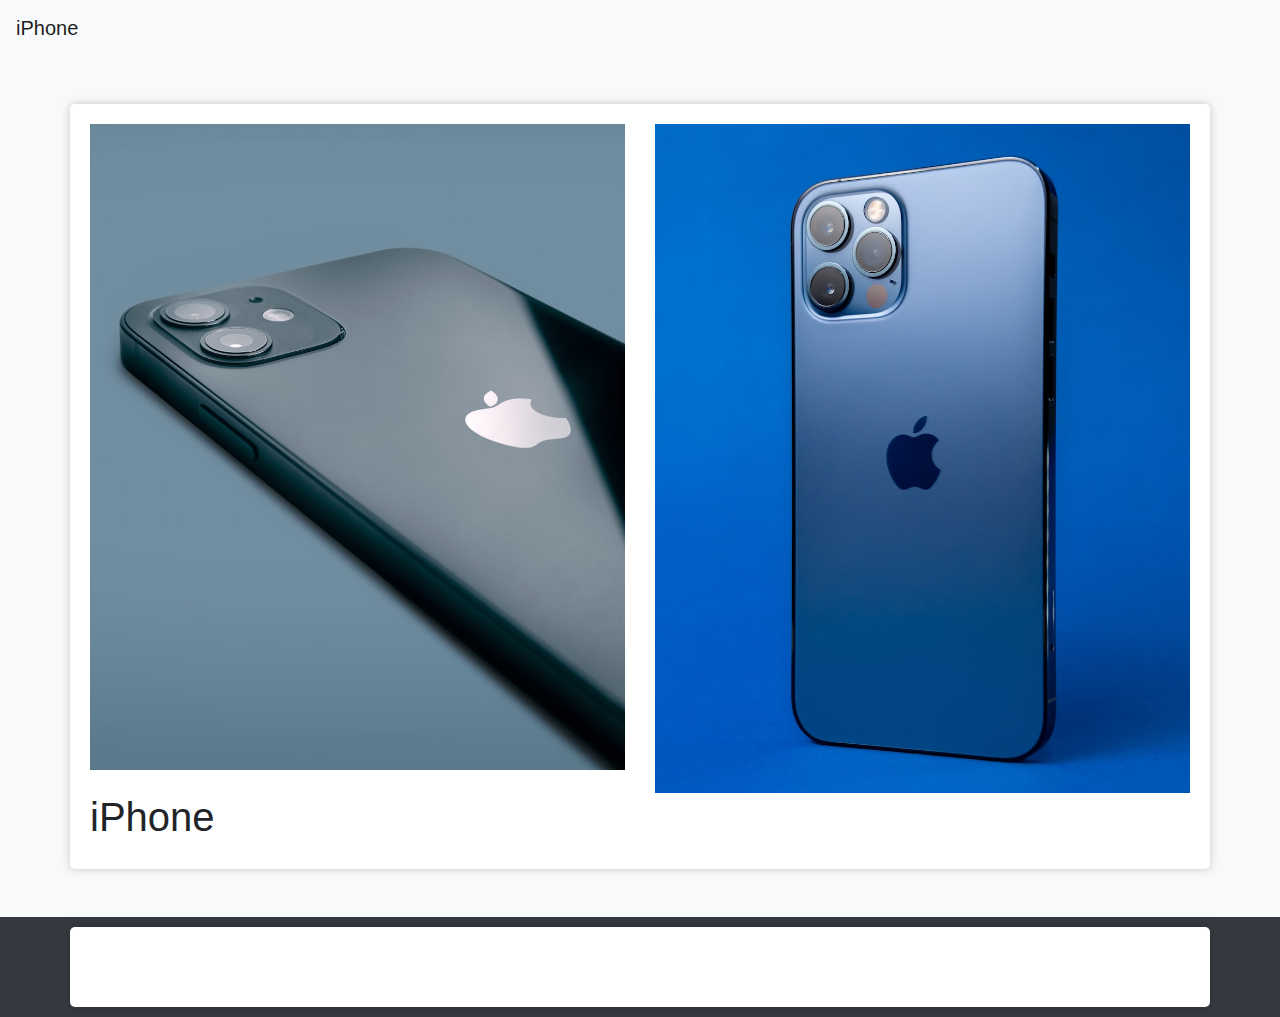
<file: index.html>
<!DOCTYPE html>
<html lang="en">
<head>
    <meta charset="UTF-8">
    <meta name="viewport" content="width=device-width, initial-scale=1.0">
    <title>iPhone Product Page</title>
    
    <link rel="stylesheet" href="https://maxcdn.bootstrapcdn.com/bootstrap/4.5.2/css/bootstrap.min.css">
    <link rel="stylesheet" href="stylesheet.css">
</head>
<body>

    <nav class="navbar navbar-expand-lg navbar-light bg-light">
        <a class="navbar-brand" href="product.html">iPhone</a>
    
    </nav>

    <div class="container mt-5">
        <div class="row">
            <div class="col-md-6">

                <img src="images/photo-1616348436168-de43ad0db179.jpg" alt="iPhone" class="img-fluid">
                

            </div>
            <div class="col-md-6">
                <img src="images/photo-1607936854279-55e8a4c64888.jpg" alt="iPhone" class="img-fluid">
            </div>
            <div class="col-md-6">
                <h1>iPhone</h1>
            </div>
        </div>
    </div>
    <footer class="footer mt-5">
        <div class="container">
            <p>&copy; 2023 iPhone</p>
        </div>
    </footer>

</body>
</html>
</file>
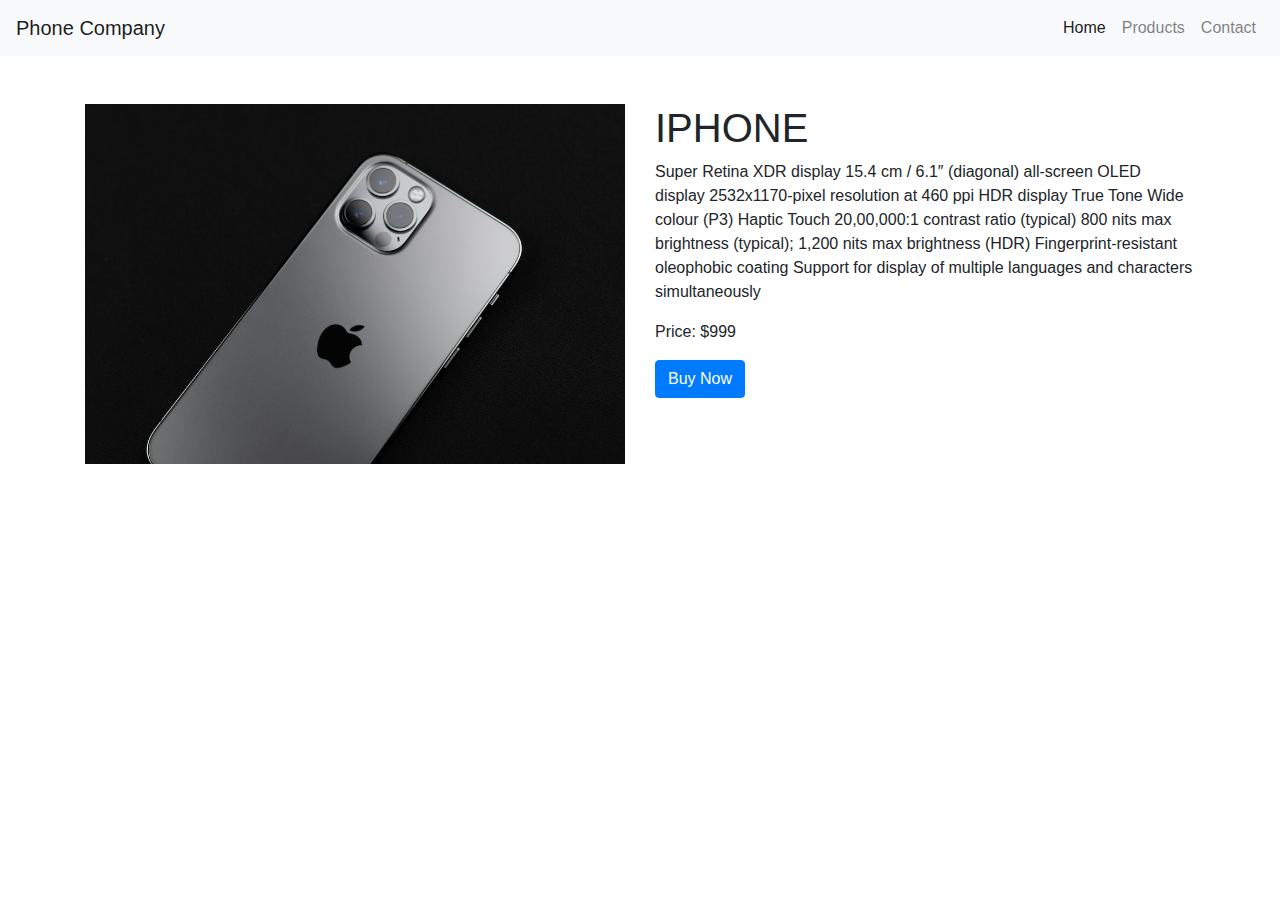
<file: about.html>
<!DOCTYPE html>
<html lang="en">
<head>
    <meta charset="UTF-8">
    <meta name="viewport" content="width=device-width, initial-scale=1.0">
    <title>Phone Product</title>

    <link rel="stylesheet" href="https://maxcdn.bootstrapcdn.com/bootstrap/4.5.2/css/bootstrap.min.css">
    <style>
    
    </style>
</head>
<body>
    <header>
        
        <nav class="navbar navbar-expand-lg navbar-light bg-light">
            <a class="navbar-brand" href="#">Phone Company</a>
            <button class="navbar-toggler" type="button" data-toggle="collapse" data-target="#navbarNav" aria-controls="navbarNav" aria-expanded="false" aria-label="Toggle navigation">
                <span class="navbar-toggler-icon"></span>
            </button>
            <div class="collapse navbar-collapse" id="navbarNav">
                <ul class="navbar-nav ml-auto">
                    <li class="nav-item active">
                        <a class="nav-link" href="#">Home <span class="sr-only">(current)</span></a>
                    </li>
                    <li class="nav-item">
                        <a class="nav-link" href="product.html">Products</a>
                    </li>
                    <li class="nav-item">
                        <a class="nav-link" href="#">Contact</a>
                    </li>
                </ul>
            </div>
        </nav>
    </header>

    <section class="container mt-5">
        <div class="row">
            <div class="col-lg-6">
                <img src="images/photo-1603791239531-1dda55e194a6.jpg" alt="Phone Product" class="img-fluid">
            </div>
            <div class="col-lg-6">
                <h1>IPHONE</h1>
                <p>Super Retina XDR display
                    15.4 cm / 6.1″ (diagonal) all‑screen OLED display
                    2532x1170-pixel resolution at 460 ppi
                    HDR display
                    True Tone
                    Wide colour (P3)
                    Haptic Touch
                    20,00,000:1 contrast ratio (typical)
                    800 nits max brightness (typical); 1,200 nits max brightness (HDR)
                    Fingerprint-resistant oleophobic coating
                    Support for display of multiple languages and characters simultaneously</p>
                <p>Price: $999</p>
                <button class="btn btn-primary">Buy Now</button>
            </div>
        </div>
    </section>

    
    <script src="https://code.jquery.com/jquery-3.5.1.slim.min.js"></script>
    <script src="https://cdn.jsdelivr.net/npm/@popperjs/core@2.5.3/dist/umd/popper.min.js"></script>
    <script src="https://maxcdn.bootstrapcdn.com/bootstrap/4.5.2/js/bootstrap.min.js"></script>
</body>
</html>
</file>
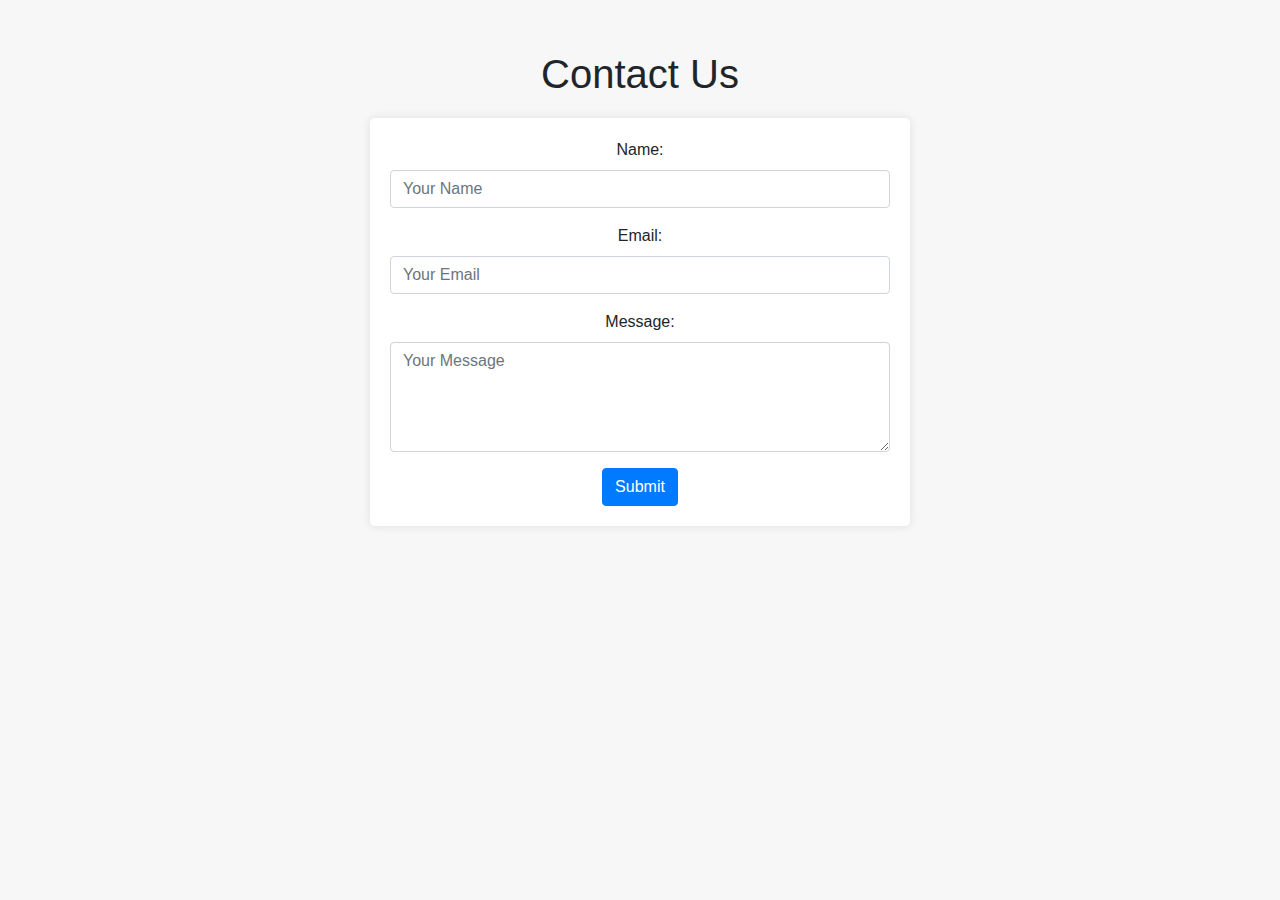
<file: contact.html>
<!DOCTYPE html>
<html lang="en">
<head>
    <meta charset="UTF-8">
    <meta name="viewport" content="width=device-width, initial-scale=1.0">
    <link rel="stylesheet" href="https://maxcdn.bootstrapcdn.com/bootstrap/4.5.2/css/bootstrap.min.css">
    <link rel="stylesheet" href="style1.css"> 
    <title>Contact Us</title>
</head>
<body>
    <div class="container">
        <div class="row">
            <div class="col-md-6 offset-md-3">
                <h1>Contact Us</h1>
                <form>
                    <div class="form-group">
                        <label for="name">Name:</label>
                        <input type="text" class="form-control" id="name" placeholder="Your Name">
                    </div>
                    <div class="form-group">
                        <label for="email">Email:</label>
                        <input type="email" class="form-control" id="email" placeholder="Your Email">
                    </div>
                    <div class="form-group">
                        <label for="message">Message:</label>
                        <textarea class="form-control" id="message" rows="4" placeholder="Your Message"></textarea>
                    </div>
                    <button type="submit" class="btn btn-primary">Submit</button>
                </form>
            </div>
        </div>
    </div>

    <script src="https://code.jquery.com/jquery-3.5.1.slim.min.js"></script>
    <script src="https://cdn.jsdelivr.net/npm/@popperjs/core@2.5.3/dist/umd/popper.min.js"></script>
    <script src="https://maxcdn.bootstrapcdn.com/bootstrap/4.5.2/js/bootstrap.min.js"></script>
</body>
</html>
</file>
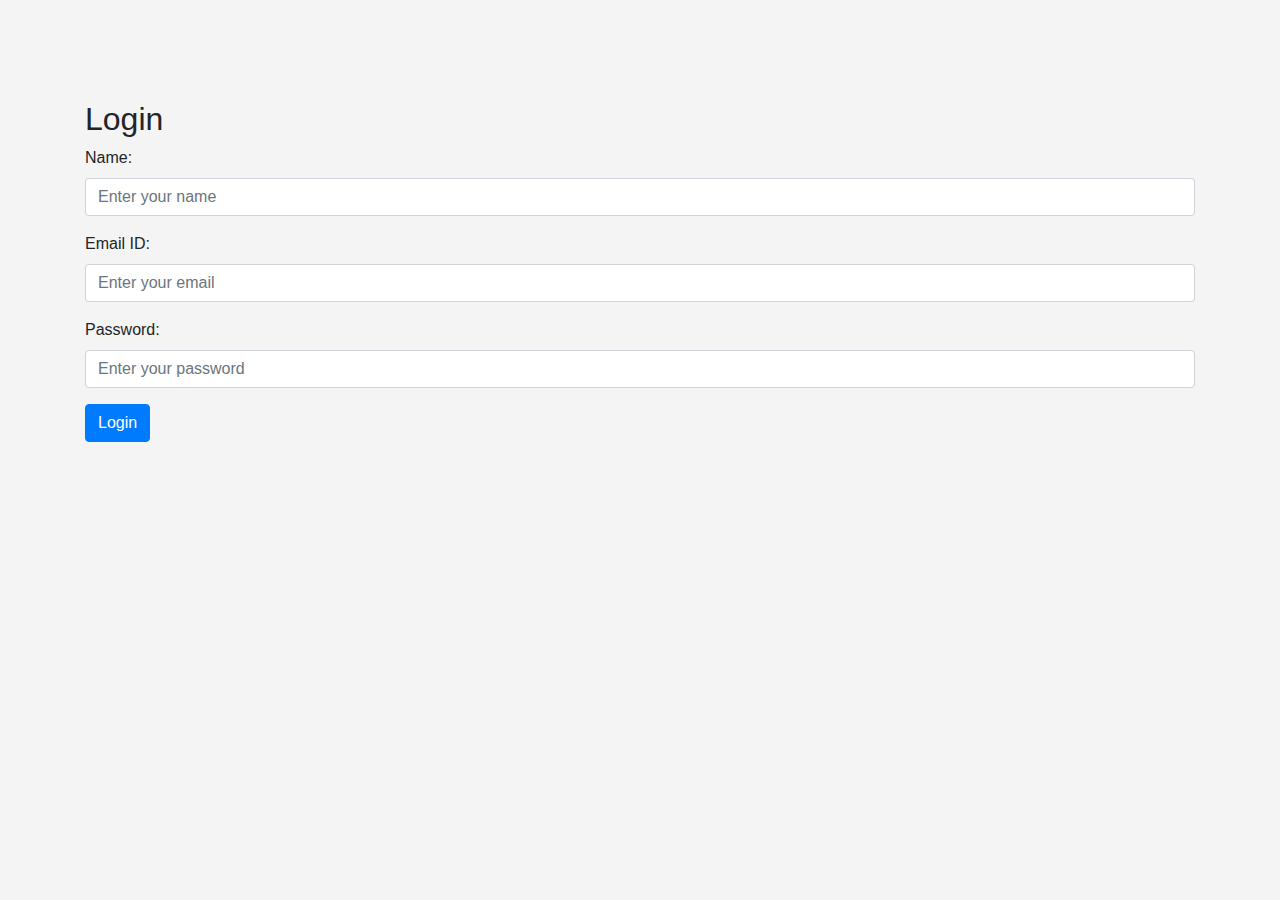
<file: login.html>
<!DOCTYPE html>
<html>
<head>
    <title>Login Page</title>

    <link rel="stylesheet" href="https://maxcdn.bootstrapcdn.com/bootstrap/4.5.2/css/bootstrap.min.css">

    <style>
        body {
            background-color: #f4f4f4;
        }
        .container {
            margin-top: 100px;
        }
    </style>
</head>
<body>
    <div class="container">
        <h2>Login</h2>
        <form>
            <div class="form-group">
                <label for="name">Name:</label>
                <input type="text" class="form-control" id="name" placeholder="Enter your name">
            </div>
            <div class="form-group">
                <label for="email">Email ID:</label>
                <input type="email" class="form-control" id="email" placeholder="Enter your email">
            </div>
            <div class="form-group">
                <label for="password">Password:</label>
                <input type="password" class="form-control" id="password" placeholder="Enter your password">
            </div>
            <button type="submit" class="btn btn-primary">Login</button>
        </form>
    </div>

    
    <script src="https://maxcdn.bootstrapcdn.com/bootstrap/4.5.2/js/bootstrap.min.js"></script>
</body>
</html>
</file>
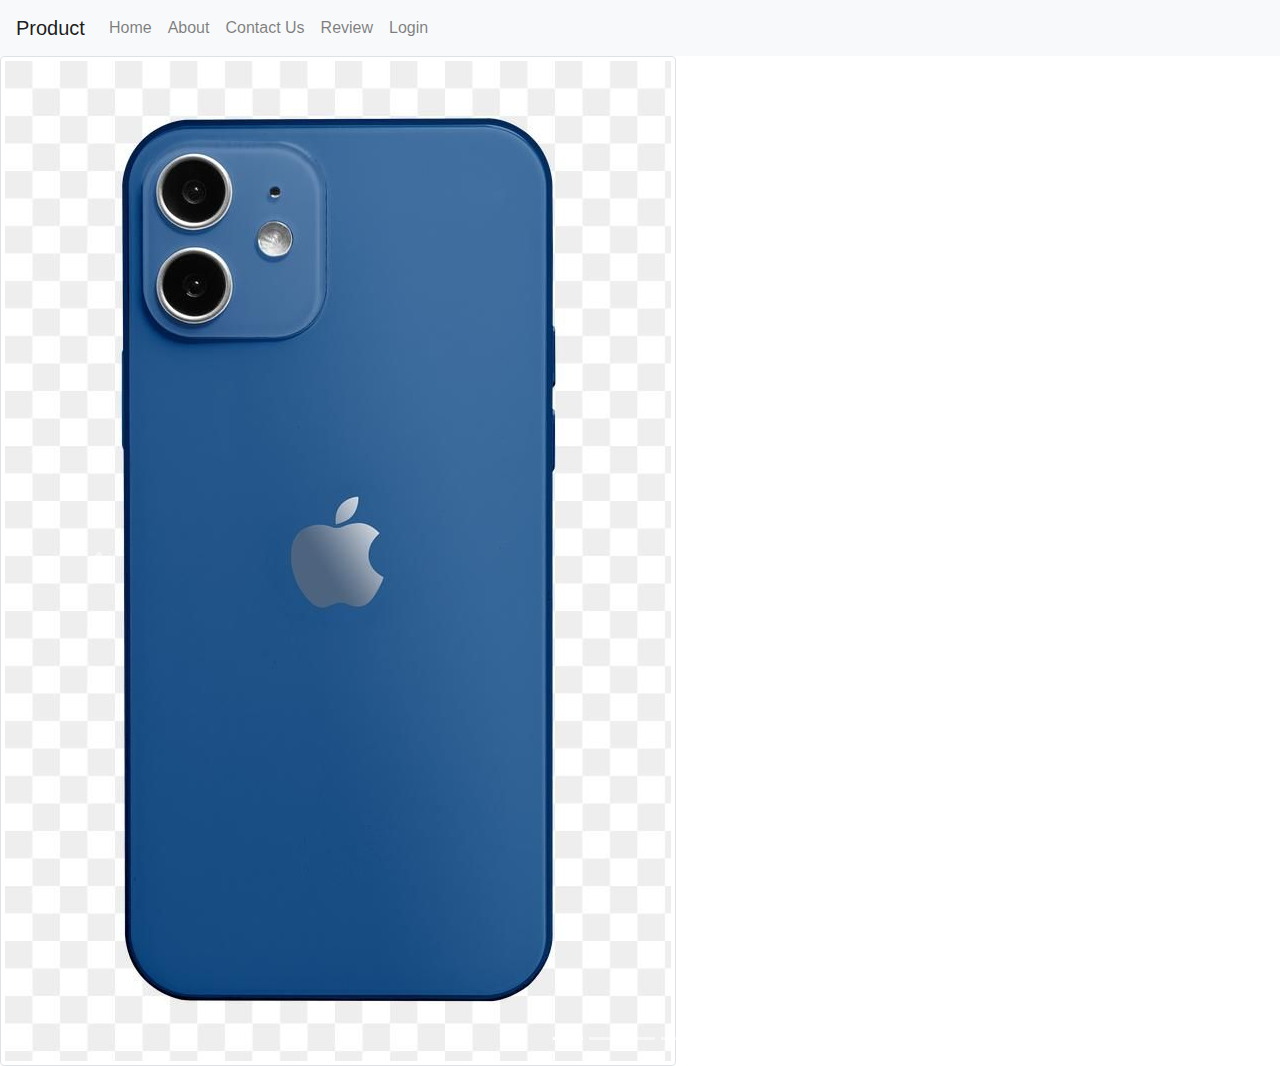
<file: product.html>
<!DOCTYPE html>
<html lang="en">
<head>
    <meta charset="UTF-8">
    <meta name="viewport" content="width=device-width, initial-scale=1.0">
    <title>Product Showcase</title>
    
    <link rel="stylesheet" href="https://maxcdn.bootstrapcdn.com/bootstrap/4.5.2/css/bootstrap.min.css">
</head>
<body>
    
    <nav class="navbar navbar-expand-lg navbar-light bg-light">
        <a class="navbar-brand" href="#">Product</a>
        <button class="navbar-toggler" type="button" data-toggle="collapse" data-target="#navbarNav" aria-controls="navbarNav" aria-expanded="false" aria-label="Toggle navigation">
            <span class="navbar-toggler-icon"></span>
        </button>
        <div class="collapse navbar-collapse" id="navbarNav">
            <ul class="navbar-nav">
                <li class="nav-item">
                    <a class="nav-link" href="index.html">Home</a>
                </li>
                <li class="nav-item">
                    <a class="nav-link" href="about.html">About</a>
                </li>
                <li class="nav-item">
                    <a class="nav-link" href="contact.html">Contact Us</a>
                </li>
                <li class="nav-item">
                    <a class="nav-link" href="review.html">Review</a>
                </li>
                <li class="nav-item">
                    <a class="nav-link" href="login.html">Login</a>
                </li>
            </ul>
        </div>
    </nav>
    <div  id="productCarousel" class="carousel slide" data-ride="carousel">
        <ol class="carousel-indicators">
            <li data-target="#productCarousel" data-slide-to="0" class="active"></li>
            <li data-target="#productCarousel" data-slide-to="1"></li>
            <li data-target="#productCarousel" data-slide-to="2"></li>
            <li data-target="#productCarousel" data-slide-to="3"></li>
            <li data-target="#productCarousel" data-slide-to="4"></li>
        </ol>
        <div class="carousel-inner"  width="250px">
            <div class="carousel-item active">
                <img class="img-fluid img-thumbnail" src="images/5b95b05d61d9d6c2e055f33b31c1d16d.jpg" alt="Image 1">
            </div>
            <div class="carousel-item">
                <img class="img-fluid img-thumbnail" src="images/iOS-17-wallpaper.webp" alt="Image 2">
            </div>
            <div class="carousel-item">
                <img class="img-fluid img-thumbnail" src="images/photo-1603791239531-1dda55e194a6.jpg" alt="Image 3">
            </div>
            <div class="carousel-item">
                <img class="img-fluid img-thumbnail" src="images/photo-1607936854279-55e8a4c64888.jpg" alt="Image 4">
            </div>
            <div class="carousel-item">
                <img class="img-fluid img-thumbnail" src="images/photo-1616348436168-de43ad0db179.jpg" alt="Image 5">
            </div>
        </div>
        <a class="carousel-control-prev" href="#productCarousel" role="button" data-slide="prev">
            <span class="carousel-control-prev-icon" aria-hidden="true"></span>
            <span class="sr-only">Previous</span>
        </a>
        <a class="carousel-control-next" href="#productCarousel" role="button" data-slide="next">
            <span class="carousel-control-next-icon" aria-hidden="true"></span>
            <span class="sr-only">Next</span>
        </a>
    </div>


    <script src="https://code.jquery.com/jquery-3.5.1.slim.min.js"></script>
    <script src="https://cdn.jsdelivr.net/npm/@popperjs/core@2.5.3/dist/umd/popper.min.js"></script>
    <script src="https://maxcdn.bootstrapcdn.com/bootstrap/4.5.2/js/bootstrap.min.js"></script>
</body>
</html>
</file>
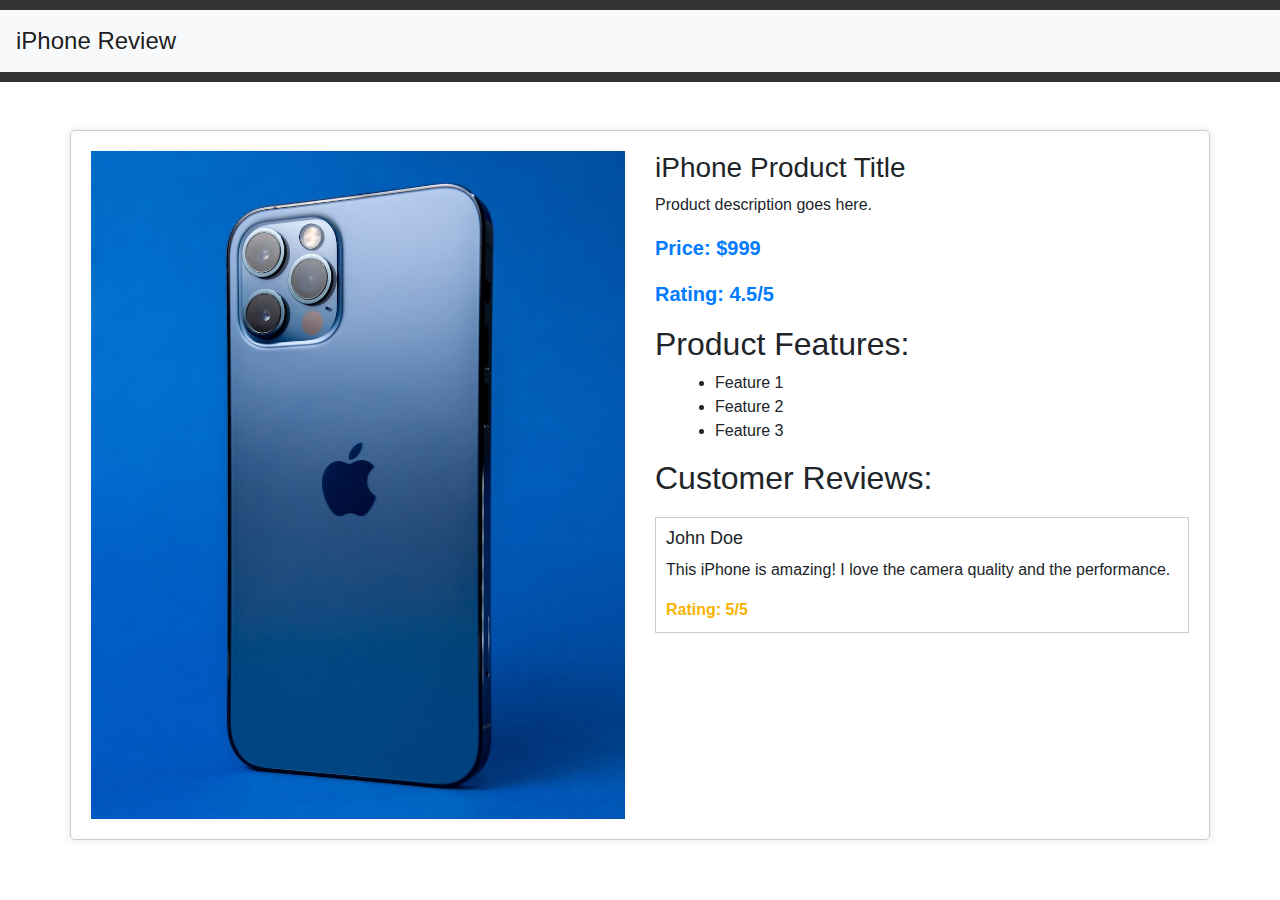
<file: review.html>
<!DOCTYPE html>
<html lang="en">
<head>
    <meta charset="UTF-8">
    <meta name="viewport" content="width=device-width, initial-scale=1.0">
    <title>iPhone Product Review</title>

    <link rel="stylesheet" href="https://maxcdn.bootstrapcdn.com/bootstrap/4.5.2/css/bootstrap.min.css">
    
    <link rel="stylesheet" href="style.css">
</head>
<body>
    <header>
        <nav class="navbar navbar-expand-lg navbar-light bg-light">
            <a class="navbar-brand" href="review.html">iPhone Review</a>
        </nav>
    </header>
    
    <div class="container my-5">
        <div class="row">
            <div class="col-md-6">
                <img src="images/photo-1607936854279-55e8a4c64888.jpg" alt="iPhone Product Image" class="img-fluid">
            </div>
            <div class="col-md-6">
                <h1>iPhone Product Title</h1>
                <p>Product description goes here.</p>
                <p><strong>Price: $999</strong></p>
                <p><strong>Rating: 4.5/5</strong></p>
                
                <h2>Product Features:</h2>
                <ul>
                    <li>Feature 1</li>
                    <li>Feature 2</li>
                    <li>Feature 3</li>
                </ul>
                
                <h2>Customer Reviews:</h2>
                <div class="customer-review">
                    <h3>John Doe</h3>
                    <p>This iPhone is amazing! I love the camera quality and the performance.</p>
                    <div class="rating">Rating: 5/5</div>
                </div>
                
    
            </div>
        </div>
    </div>

    
    <script src="https://code.jquery.com/jquery-3.5.1.slim.min.js"></script>
    <script src="https://cdn.jsdelivr.net/npm/@popperjs/core@2.5.3/dist/umd/popper.min.js"></script>
    <script src="https://stackpath.bootstrapcdn.com/bootstrap/4.5.2/js/bootstrap.min.js"></script>
</body>
</html>
</file>
<file: stylesheet.css>
body {
    background-color: #f8f9fa;
}

.navbar {
    background-color: #ffffff;
}

.container {
    background-color: #ffffff;
    padding: 20px;
    border-radius: 5px;
    box-shadow: 0 0 10px rgba(0, 0, 0, 0.2);
}

.footer {
    background-color: #343a40;
    color: #ffffff;
    text-align: center;
    padding: 10px;
}
</file>
<file: style1.css>
body {
    background-color: #f7f7f7;
}

.container {
    margin-top: 50px;
    text-align: center;
}

form {
    background-color: #fff;
    padding: 20px;
    border-radius: 5px;
    box-shadow: 0 0 10px rgba(0, 0, 0, 0.1);
}

h1 {
    margin-bottom: 20px;
}

.btn-primary {
    background-color: #007bff;
    border-color: #007bff;
}

.btn-primary:hover {
    background-color: #0056b3;
    border-color: #0056b3;
}
</file>
<file: style.css>
header {
    background-color: #333;
    color: #fff;
    text-align: center;
    padding: 10px 0;
}

.navbar-brand {
    font-size: 24px;
}


.container {
    background-color: #fff;
    padding: 20px;
    border: 1px solid #ccc;
    border-radius: 5px;
    box-shadow: 0 0 10px rgba(0, 0, 0, 0.1);
}


.img-fluid {
    max-width: 100%;
}


h1 {
    font-size: 28px;
    margin-top: 0;
}


p strong {
    font-size: 20px;
    color: #007bff;
}


ul {
    list-style-type: disc;
    margin-left: 20px;
}


.customer-review {
    border: 1px solid #ccc;
    padding: 10px;
    margin-top: 20px;
}

.customer-review h3 {
    font-size: 18px;
    margin-top: 0;
}

.rating {
    color: #f8b400;
    font-weight: bold;
    margin-top: 5px;
}
</file>
